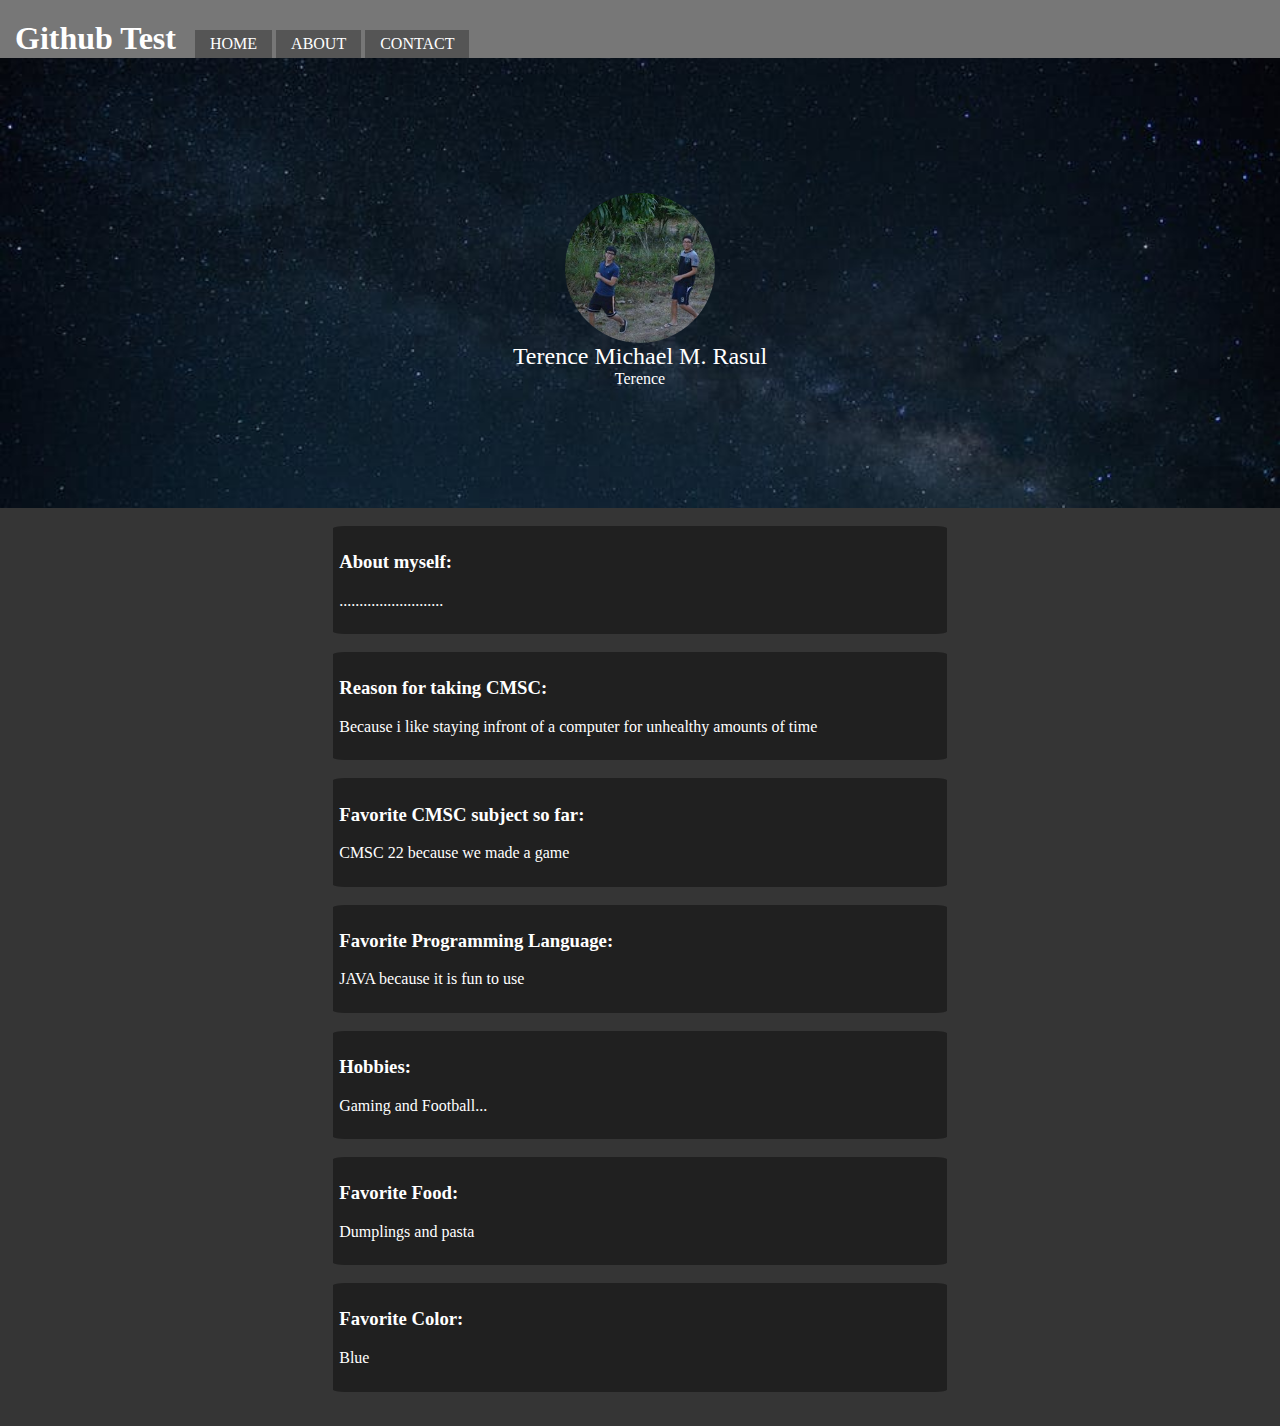
<file: index.html>
<!DOCTYPE HTML>
<html>
<head>
	<style>
	@import url("rasul.css");
	</style>
</head>
<body>
	
	<header>
		<nav>
		<h1 id="title">Github Test</h1>
		
		<ul>
			<li><a href="#">HOME</a></li>
			<li><a href="#">ABOUT</a></li>
			<li><a href="#">CONTACT</a></li>
		</ul>
		</nav>
	</header>
	
	<div id="showcase">
		<div id="img01_div">
		<img id="img01" src="rasul_photo01.jpg" alt= "Smiley face"></img>
		</div>
			
		<div id="myName">
		<div id="myFullname">
		Terence Michael M. Rasul<br>
		</div>
		Terence
		</div>
	</div>
	
	<div class="mid">
		<div class="mid_mid">
					<h3>About myself:<br></h3>
					..........................<br><br>
		</div>
		<div class="mid_mid">
					<h3>Reason for taking CMSC:<br></h3>
					Because i like staying infront of a computer for unhealthy amounts of time<br><br>
		</div>
		<div class="mid_mid">
					<h3>Favorite CMSC subject so far:<br></h3>
					CMSC 22 because we made a game<br><br>
		</div>
		<div class="mid_mid">
					<h3>Favorite Programming Language:<br></h3>
					JAVA because it is fun to use<br><br>
		</div>
		<div class="mid_mid">
					<h3>Hobbies:<br></h3>
					Gaming and Football...<br><br>
		</div>
		<div class="mid_mid">
					<h3>Favorite Food:<br></h3>
					Dumplings and pasta<br><br>
		</div>
		<div class="mid_mid">
					<h3>Favorite Color:<br></h3>
					Blue<br><br>

		</div>
	</div>
	
	<footer></footer>
</body>
</html>
</file>
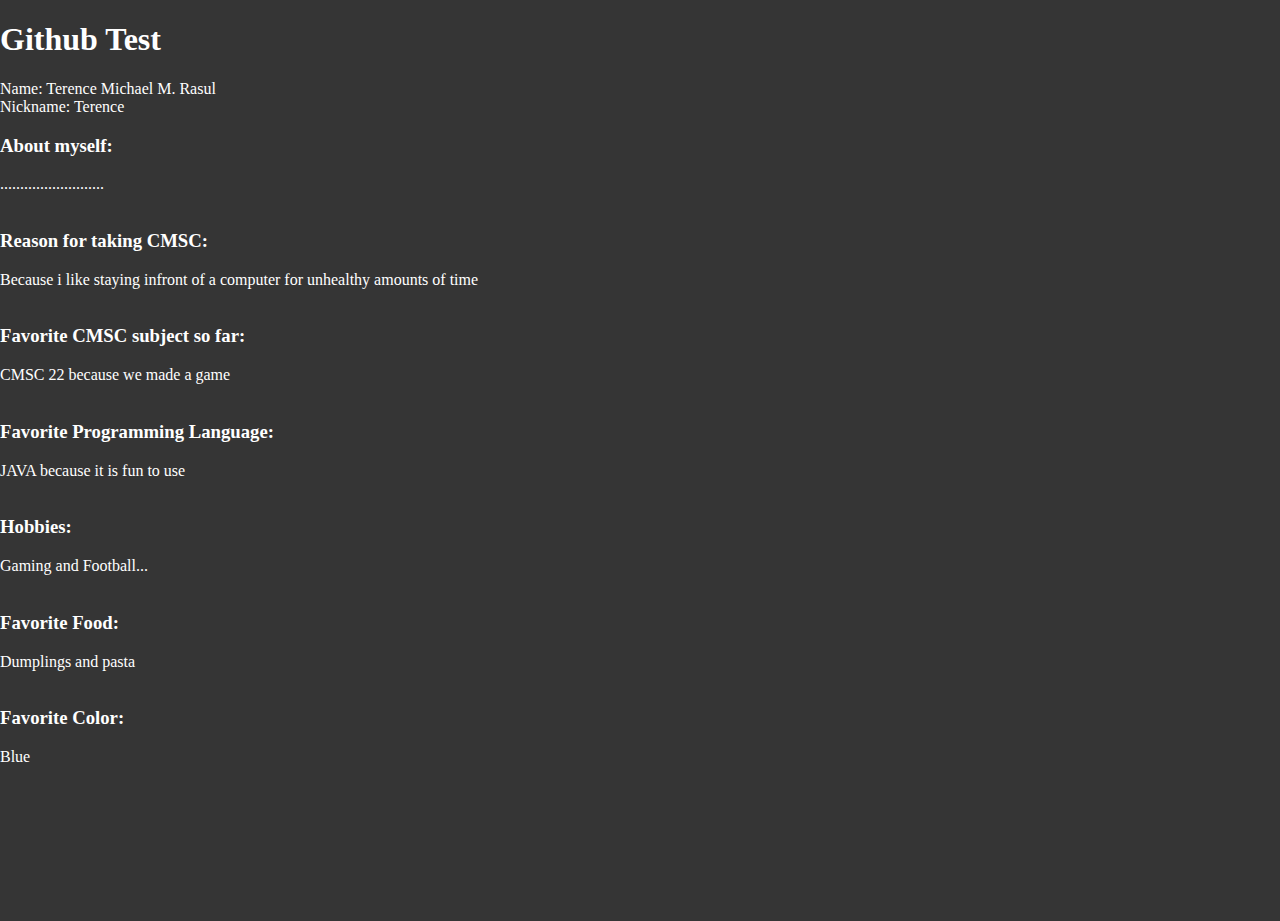
<file: rasul.html>
<!DOCTYPE html>

<html>
	<head>
		<link rel="stylesheet" type="text/css" href="rasul.css">
	</head>
	<body>
		<div class="top_bar"></div>
		
		<div class="div_content1">
			<div class="div_c1_sub1">
				<h1 class="h1_01">Github Test</h1>
				<p>
					Name: Terence Michael M. Rasul<br>
					Nickname: Terence<br>
				</p>

				<p>	
					<h3>About myself:<br>
					</h3>..........................<br><br>

					<h3>Reason for taking CMSC:<br>
					</h3>Because i like staying infront of a computer for unhealthy amounts of time<br><br>

					<h3>Favorite CMSC subject so far:<br>
					</h3>CMSC 22 because we made a game<br><br>

					<h3>Favorite Programming Language:<br></h3>
					JAVA because it is fun to use<br><br>

					<h3>Hobbies:<br></h3>
					Gaming and Football...<br><br>


					<h3>Favorite Food:<br></h3>
					Dumplings and pasta<br><br>


					<h3>Favorite Color:<br></h3>
					Blue<br><br>

				</p>

				
			</div>
			<div class="div_c1_sub2">

				<div class="img01"></div>

			</div>
		</div>

		<div class="bottom_bar"></div>
	</body>
</html>
</file>
<file: rasul.css>
/*-----------General----------*/
html, body{
	height: 100%;
}

body{
	background: #353535;
	margin: 0;
	color: white;
}
/*-----------top----------*/
header{
	background: #777777;
	color: white;
	padding: 20px 15px 0px 15px;
	width: 100%
}

#title{
	font-size: 2em;
	margin: 0;
	display: inline;
}

nav ul{
	margin: 0;
	display: inline;
	padding: 0px 0px 0px 15px;
}

nav ul li{
	display: inline-block;
	list-style-type: none;
	background-color: #555555;
	color: white;
	padding: 5px 15px;
}

nav ul li a{
	color: white;
	margin: 0;
	text-decoration: none;
}

#showcase{
	background-image: url("showcase.jpeg");
	background-size: cover;
	background-position: center;
	height: 50vh;
	width: 100vw;
	margin: 0;

}

/*-----------in Body----------*/


.mid{
	height: 100%;
}

.mid_mid{
	background: #202020;
	width: 47%;
	height: auto;
	margin: 2vh auto;
	padding: .5%;
	border-radius: 2%;
}

#img01_div{
	width: 50%;
	height: auto;
	margin: 0 auto;
	padding: 15vh 0 0 0;
	position: relative;
}

#img01{
	border-radius: 50%;
	display: block;
	margin-left: auto;
	margin-right: auto;
	height: 150px;
	width: 150px;
}

#myName{
	text-align: center;
	font-family: Times New Roman", Times, serif;
}

#myFullname{
	font-size: 1.5em;
}

.mid:after{
	clear: both;
	content: "";
	display: table;
}

/*-----------footer----------*/
footer{
}
</file>
